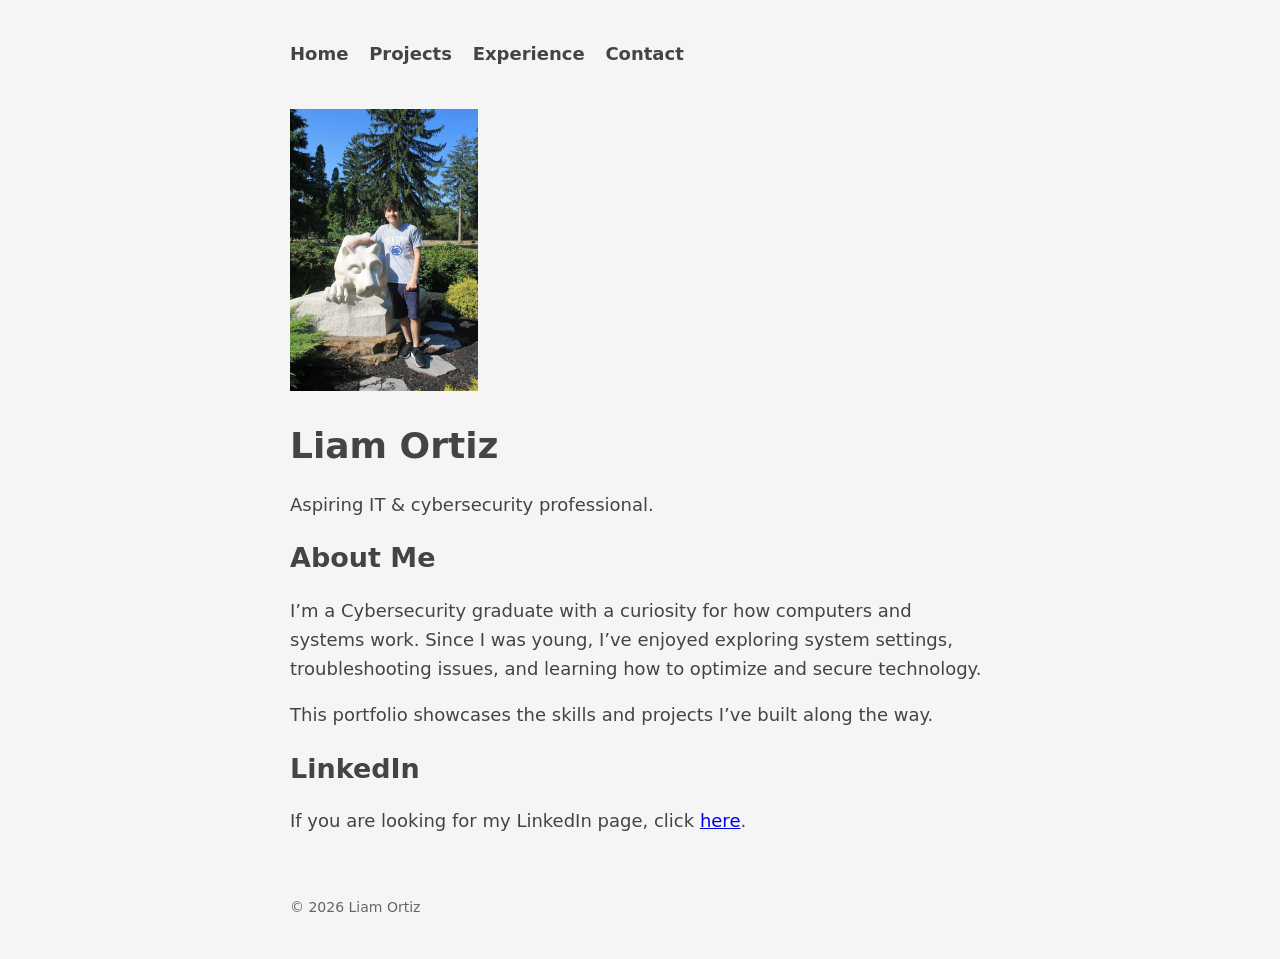
<file: index.html>
<!DOCTYPE html>
<html lang="en">
<head>
  <meta charset="utf-8">
  <meta name="viewport" content="width=device-width, initial-scale=1">
  <title>Liam Ortiz</title>
  <link rel="icon" href="images/favicon.svg" type="image/svg+xml">
  <link rel="stylesheet" href="css/style.css">
</head>
<body>

<nav aria-label="Main navigation">
  <a href="index.html">Home</a>
  <a href="projects.html">Projects</a>
  <a href="experience.html">Experience</a>
  <a href="contact.html">Contact</a>
</nav>

<img src="images/liam-infront-of-lion.webp" alt="An image of Liam Ortiz in front of the Penn State lion" width="188" height="282">

<header>
  <h1>Liam Ortiz</h1>
  <aside>Aspiring IT & cybersecurity professional.</aside>
</header>

<h2>About Me</h2>
<p>I’m a Cybersecurity graduate with a curiosity for how computers and systems work. Since I was young, I’ve enjoyed exploring system settings, troubleshooting issues, and learning how to optimize and secure technology.</p>

<p>This portfolio showcases the skills and projects I’ve built along the way.</p>

<h2>LinkedIn</h2>

<p>If you are looking for my LinkedIn page, click <a href="https://www.linkedin.com/in/liam-o-8a763b221">here</a>.</p>

<footer>
  © 2026 Liam Ortiz
</footer>

</body>
</html>
</file>
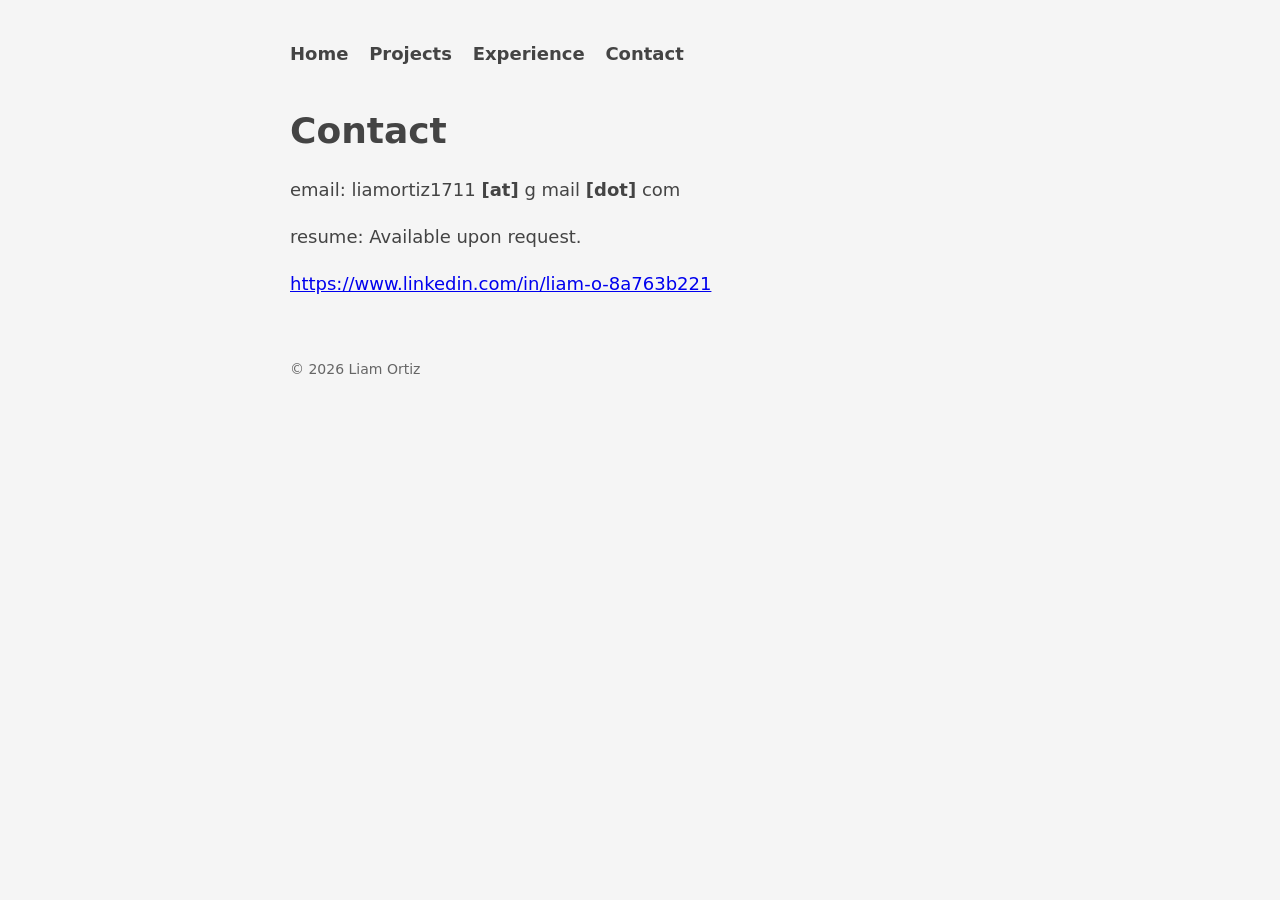
<file: contact.html>
<!DOCTYPE html>
<html lang="en">
<head>
  <meta charset="utf-8">
  <meta name="viewport" content="width=device-width, initial-scale=1">
  <title>Contact - Liam Ortiz</title>
  <link rel="icon" href="images/favicon.svg" type="image/svg+xml">
  <link rel="stylesheet" href="css/style.css">
</head>
<body>

<nav aria-label="Main navigation">
  <a href="index.html">Home</a>
  <a href="projects.html">Projects</a>
  <a href="experience.html">Experience</a>
  <a href="contact.html">Contact</a>
</nav>

<h1>Contact</h1>

<p>
email: liamortiz1711 <strong>[at]</strong> g mail <strong>[dot]</strong> com
</p>
  
<p>
resume: Available upon request.
</p>

<p>
  <a href="https://www.linkedin.com/in/liam-o-8a763b221" target="_blank" rel="noopener noreferrer">
    https://www.linkedin.com/in/liam-o-8a763b221
  </a>
</p>

<footer>
  © 2026 Liam Ortiz
</footer>

</body>
</html>
</file>
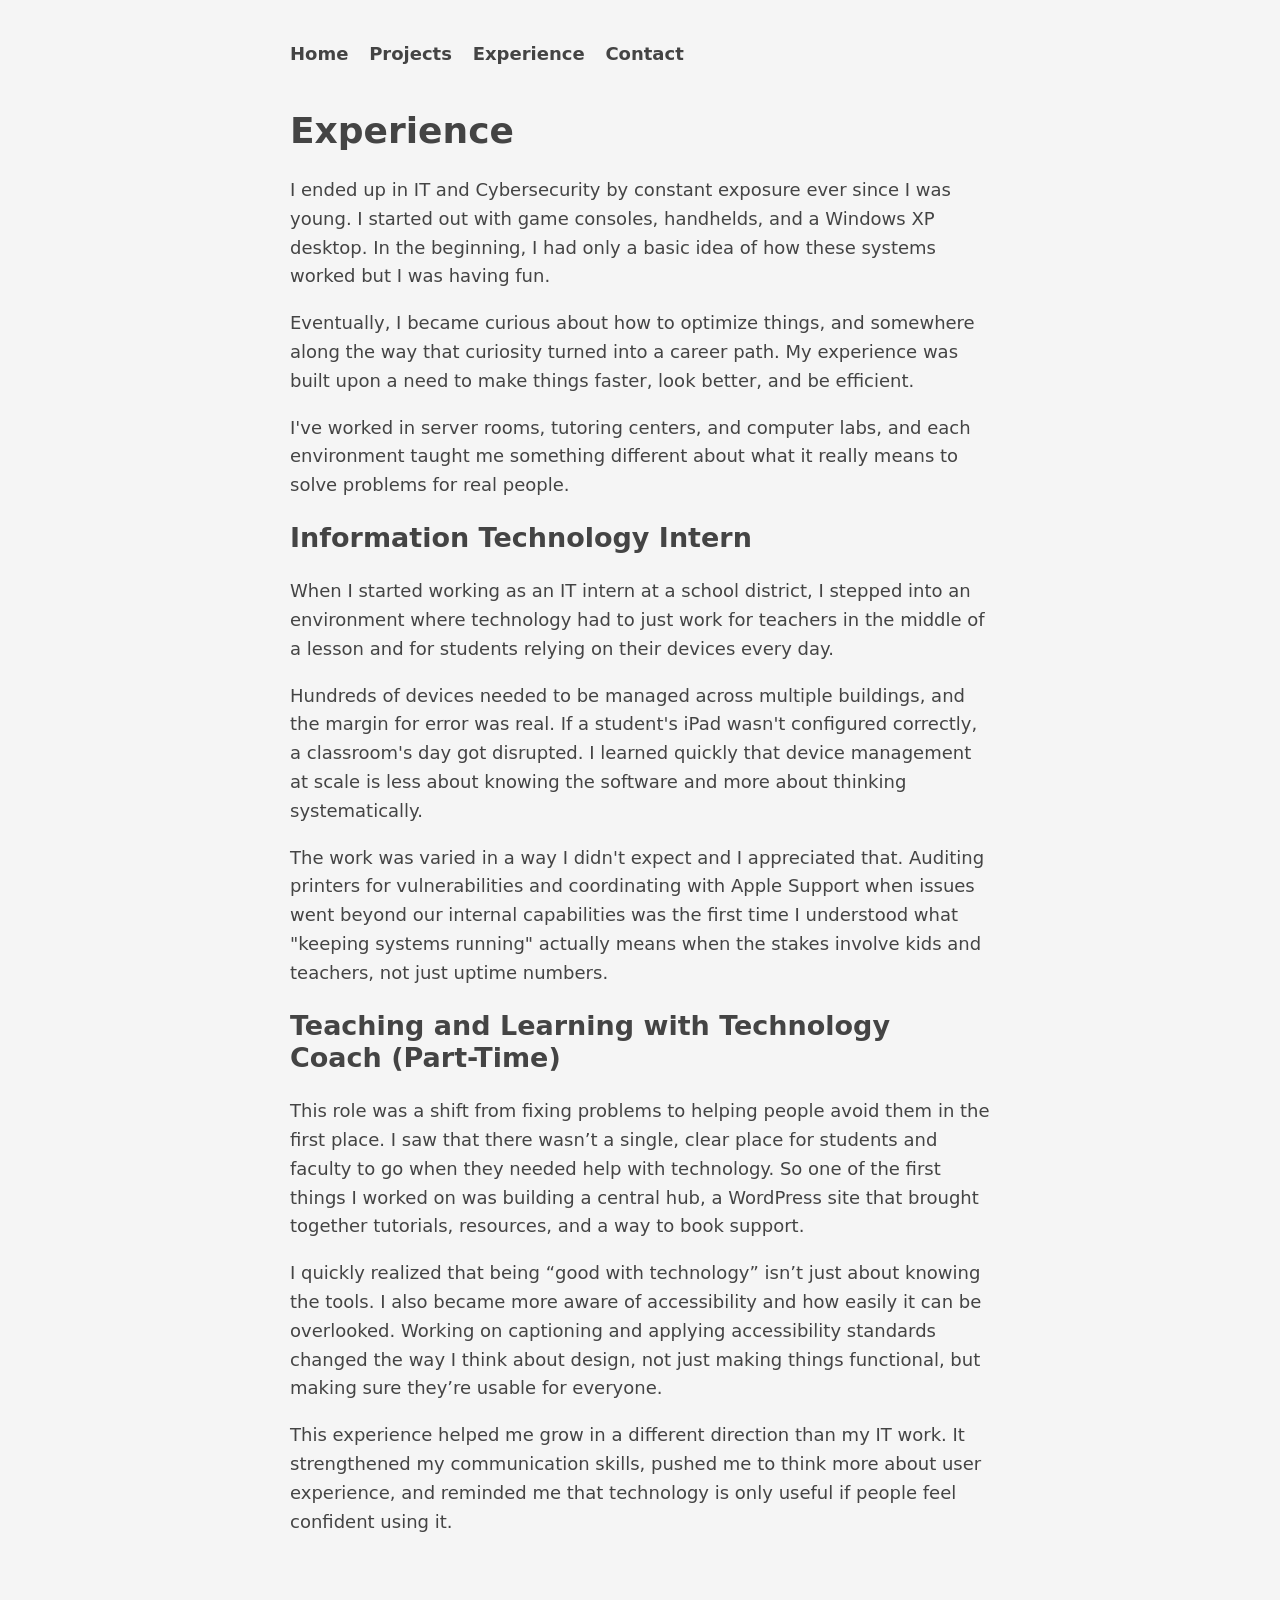
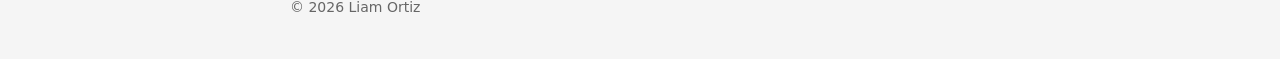
<file: experience.html>
<!DOCTYPE html>
<html lang="en">
<head>
  <meta charset="utf-8">
  <meta name="viewport" content="width=device-width, initial-scale=1">
  <title>Experience – Liam Ortiz</title>
  <link rel="icon" href="images/favicon.svg" type="image/svg+xml">
  <link rel="stylesheet" href="css/style.css">
</head>
<body>

<nav aria-label="Main navigation">
  <a href="index.html">Home</a>
  <a href="projects.html">Projects</a>
  <a href="experience.html">Experience</a>
  <a href="contact.html">Contact</a>
</nav>

<h1>Experience</h1>
<p>
I ended up in IT and Cybersecurity by constant exposure ever since I was young. I started out with game consoles, handhelds, and a Windows XP desktop. In the beginning, I had only a basic idea of how these systems worked but I was having fun.
</p>
<p>
Eventually, I became curious about how to optimize things, and somewhere along the way that curiosity turned into a career path. My experience was built upon a need to make things faster, look better, and be efficient.
</p>
<p>
I've worked in server rooms, tutoring centers, and computer labs, and each environment taught me something different about what it really means to solve problems for real people.
</p>

<h2>Information Technology Intern</h2>
<p>
When I started working as an IT intern at a school district, I stepped into an environment where technology had to just work for teachers in the middle of a lesson and for students relying on their devices every day. 
</p>
<p>
Hundreds of devices needed to be managed across multiple buildings, and the margin for error was real. If a student's iPad wasn't configured correctly, a classroom's day got disrupted. I learned quickly that device management at scale is less about knowing the software and more about thinking systematically.
</p>
<p>
The work was varied in a way I didn't expect and I appreciated that. Auditing printers for vulnerabilities and coordinating with Apple Support when issues went beyond our internal capabilities was the first time I understood what "keeping systems running" actually means when the stakes involve kids and teachers, not just uptime numbers.
</p>

<h2>Teaching and Learning with Technology Coach (Part-Time)</h2>
<p>
This role was a shift from fixing problems to helping people avoid them in the first place. I saw that there wasn’t a single, clear place for students and faculty to go when they needed help with technology. So one of the first things I worked on was building a central hub, a WordPress site that brought together tutorials, resources, and a way to book support.
</p>
<p>
I quickly realized that being “good with technology” isn’t just about knowing the tools. I also became more aware of accessibility and how easily it can be overlooked. Working on captioning and applying accessibility standards changed the way I think about design, not just making things functional, but making sure they’re usable for everyone.
</p>
<p>
This experience helped me grow in a different direction than my IT work. It strengthened my communication skills, pushed me to think more about user experience, and reminded me that technology is only useful if people feel confident using it.
</p>

<footer>
  © 2026 Liam Ortiz
</footer>

</body>
</html>
</file>
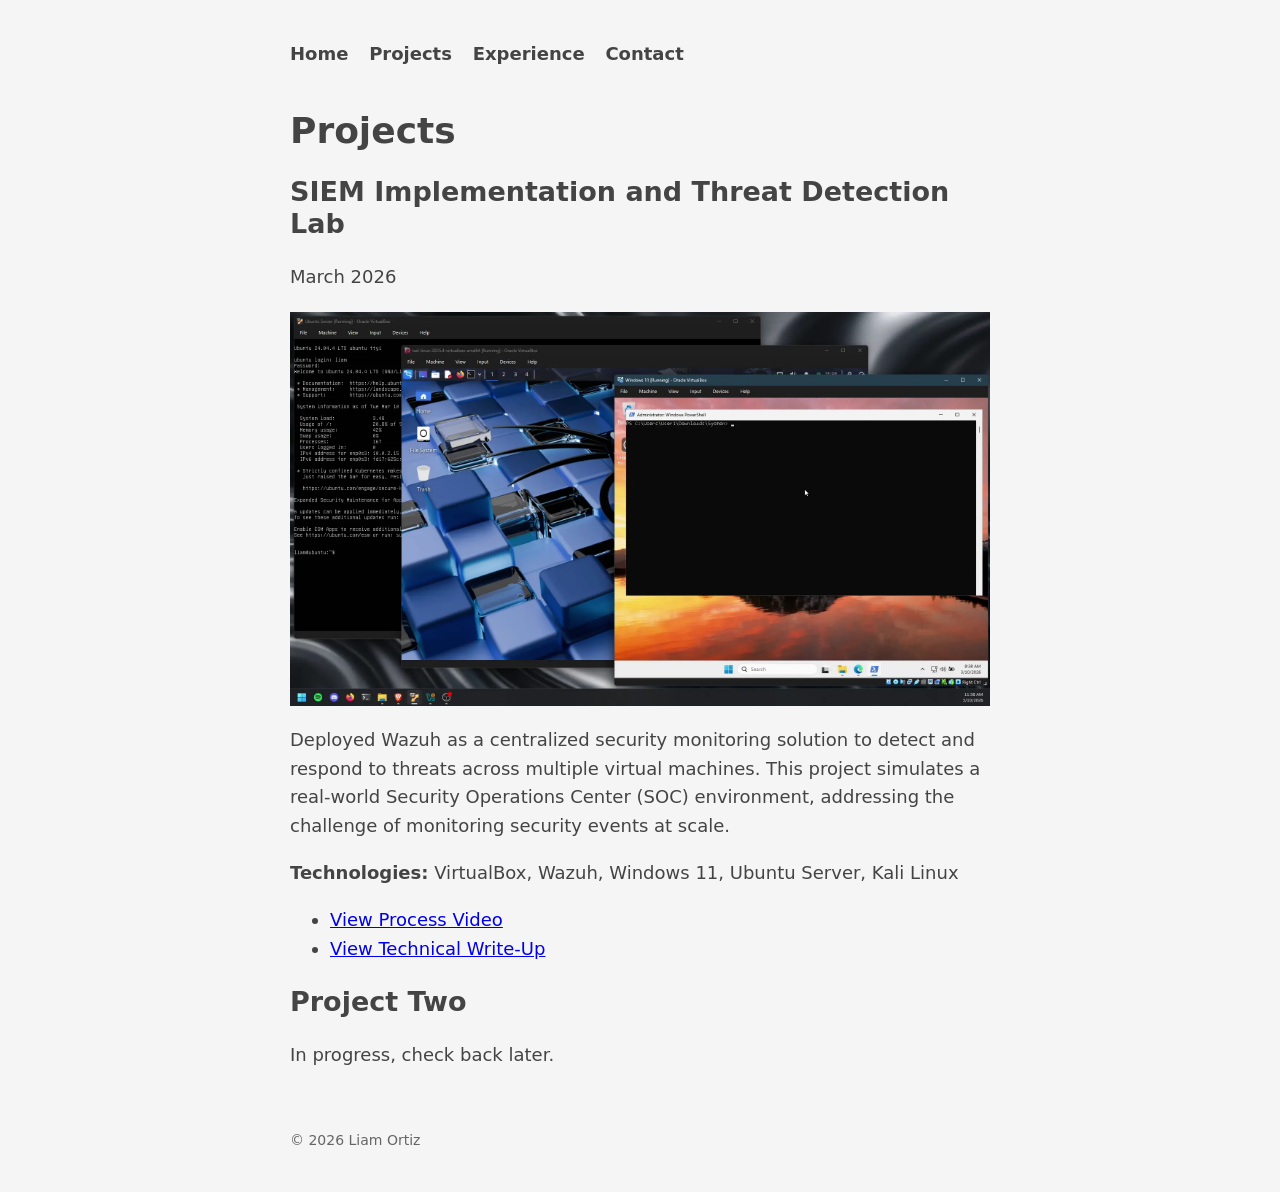
<file: projects.html>
<!DOCTYPE html>
<html lang="en">
<head>
  <meta charset="utf-8">
  <meta name="viewport" content="width=device-width, initial-scale=1">
  <title>Projects – Liam Ortiz</title>
  <link rel="icon" href="images/favicon.svg" type="image/svg+xml">
  <link rel="stylesheet" href="css/style.css">
</head>
<body>

<nav aria-label="Main navigation">
  <a href="index.html">Home</a>
  <a href="projects.html">Projects</a>
  <a href="experience.html">Experience</a>
  <a href="contact.html">Contact</a>
</nav>

<main>
  <h1>Projects</h1>
  
  <article>
  <h2>SIEM Implementation and Threat Detection Lab</h2>
  <p>March 2026</p>
  <a href="projects/project-1/project-1.html">
  <img src="projects/project-1/images/siem-project-image.webp" alt="An image of the Virtual Machines running" class="special-image">
  </a>
  <p>Deployed Wazuh as a centralized security monitoring solution to detect and respond to threats across multiple virtual machines. This project simulates a real-world Security Operations Center (SOC) environment, addressing the challenge of monitoring security events at scale.</p>
  <p><strong>Technologies:</strong> VirtualBox, Wazuh, Windows 11, Ubuntu Server, Kali Linux</p>
  <ul>
    <li>
    <a href="#">View Process Video</a>
    </li>
    <li>
    <a href="projects/project-1/project-1.html">View Technical Write-Up</a>
    </li>
  </ul>
  </article>
  
<h2>Project Two</h2>
<p>In progress, check back later.</p>
</main>

<footer>
  © 2026 Liam Ortiz
</footer>

</body>
</html>
</file>
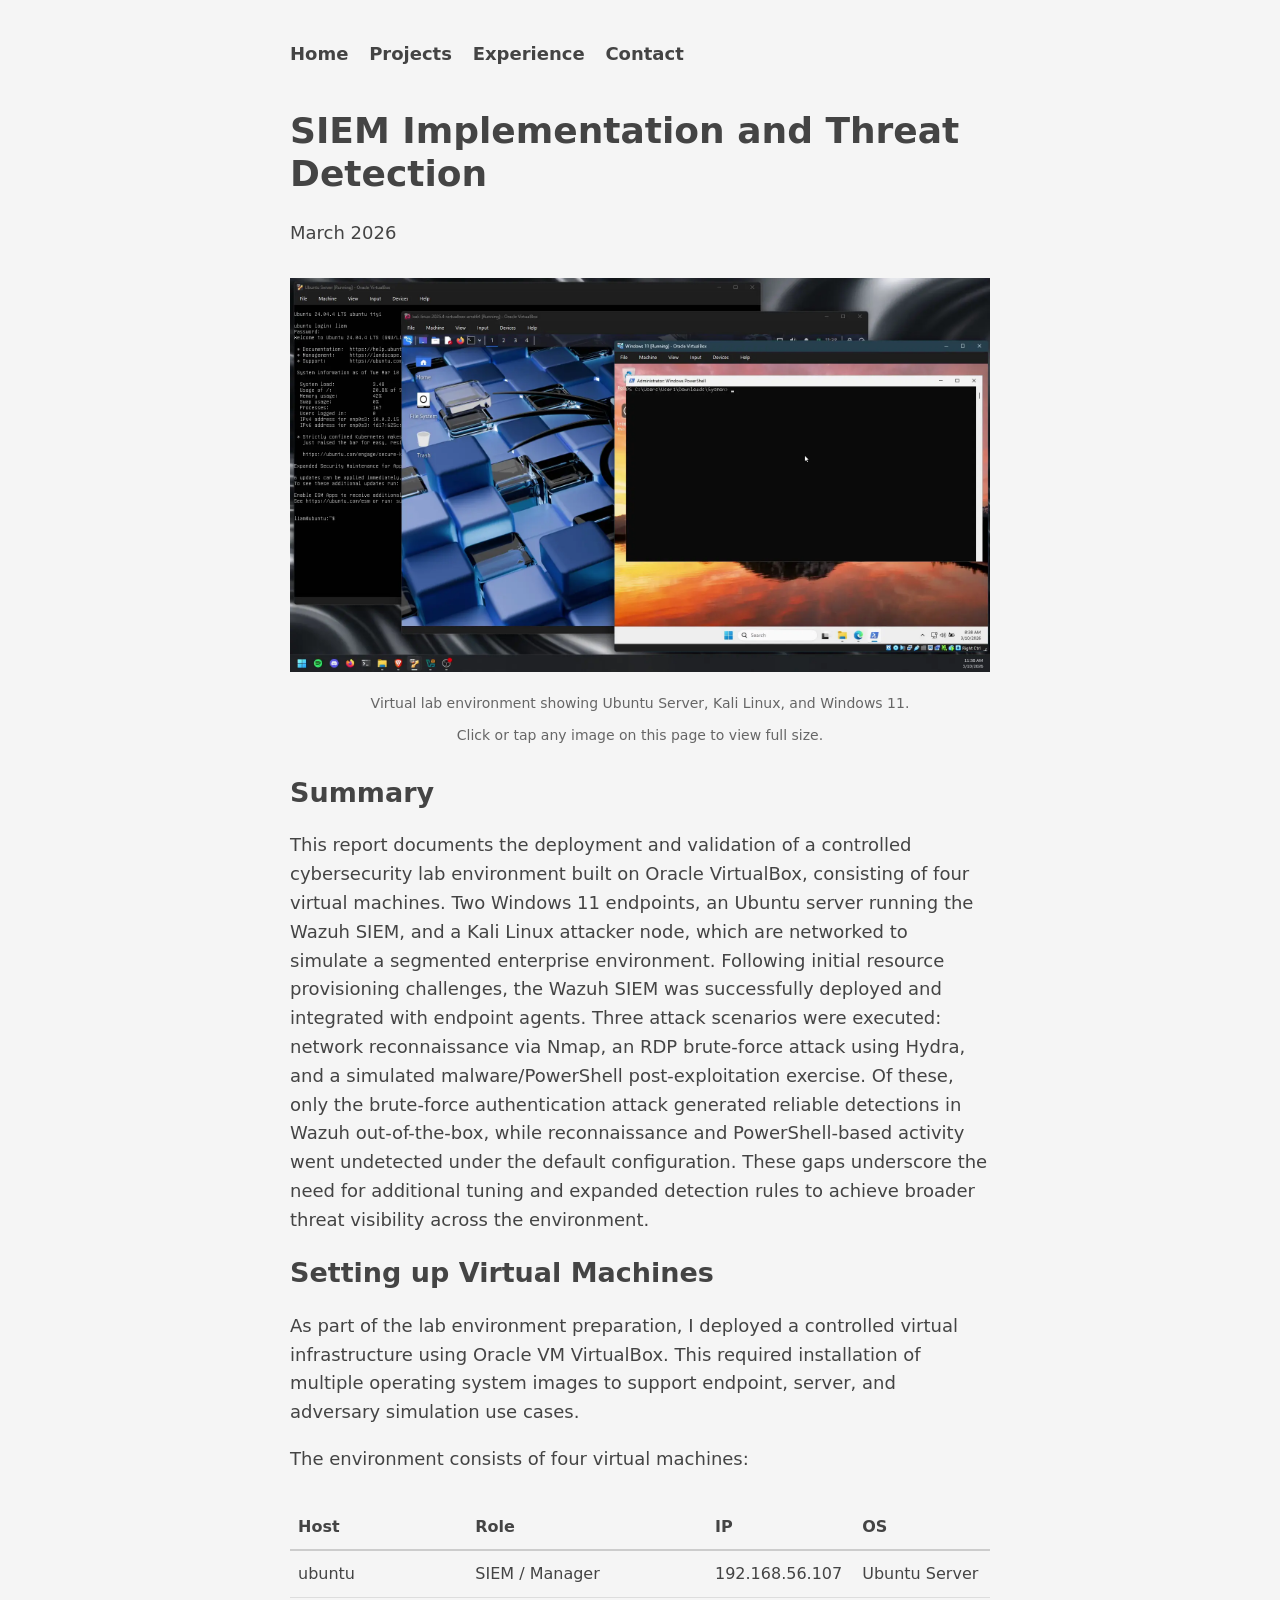
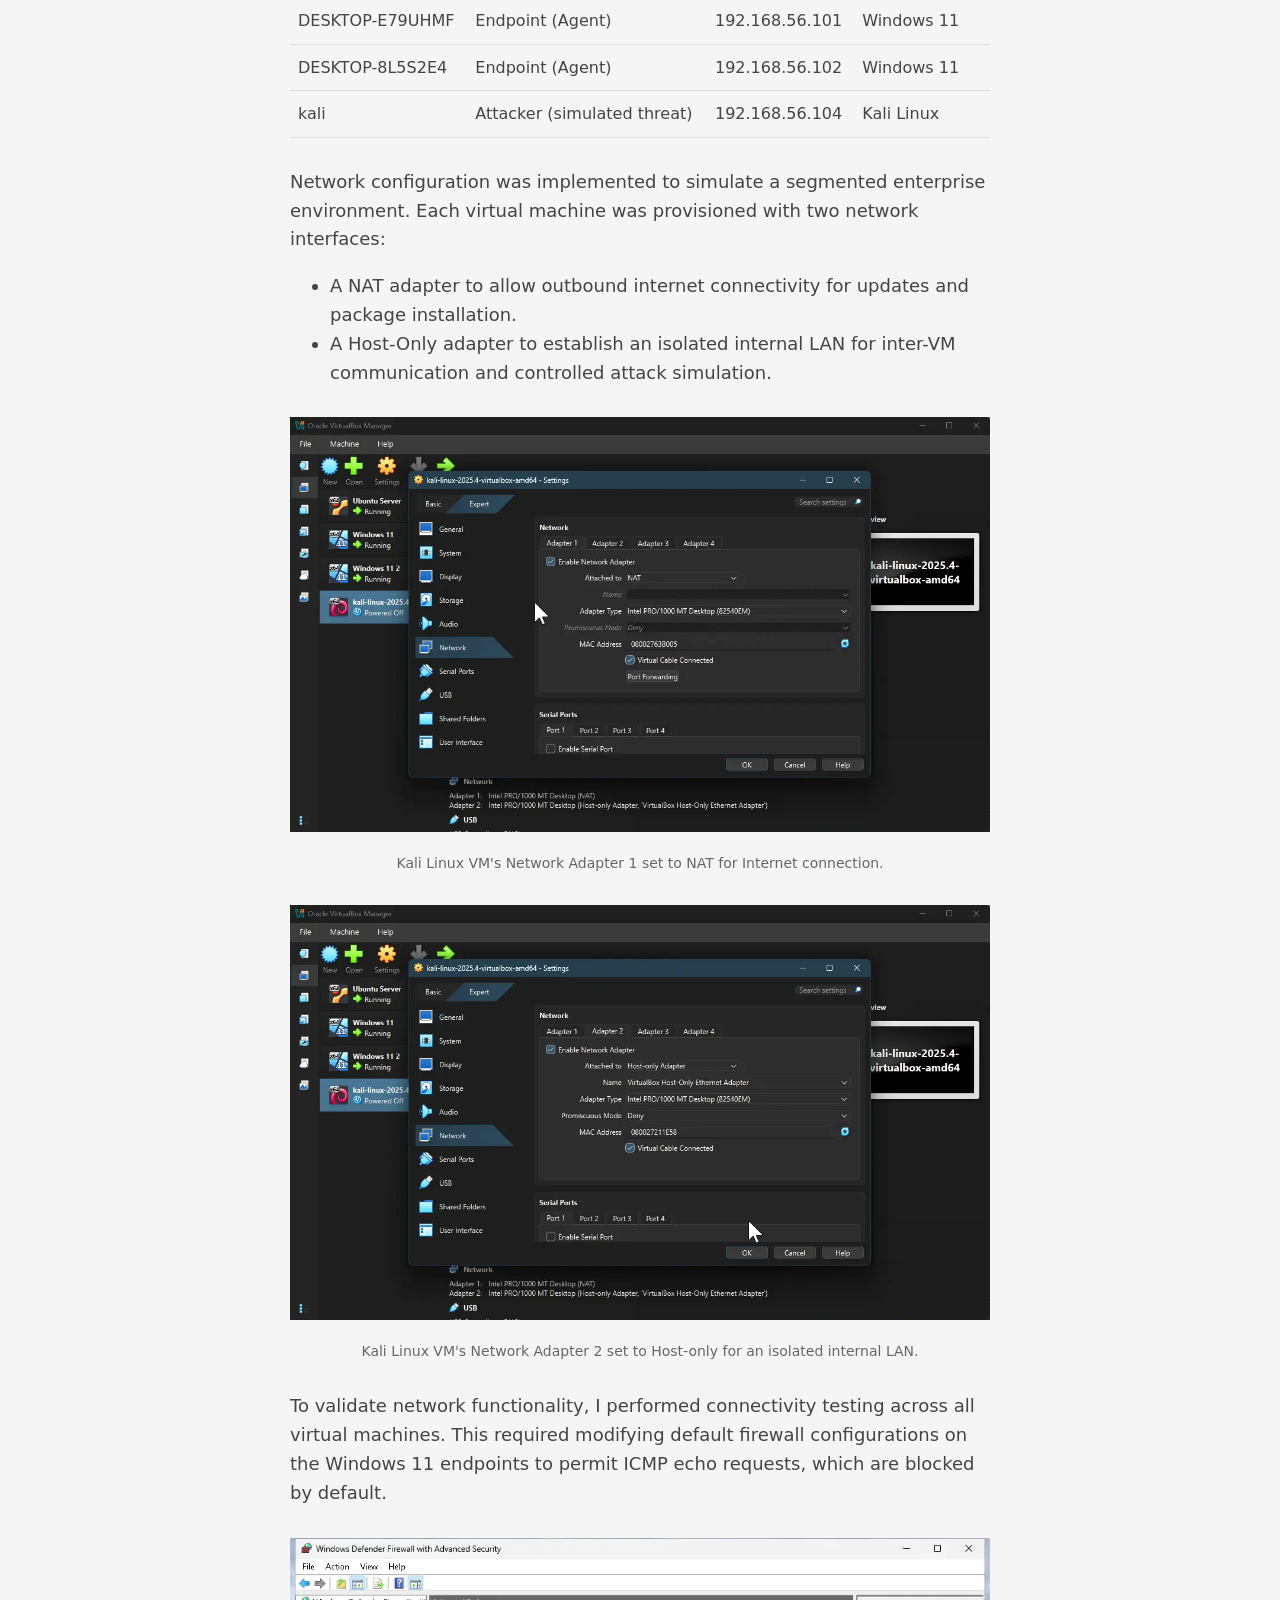
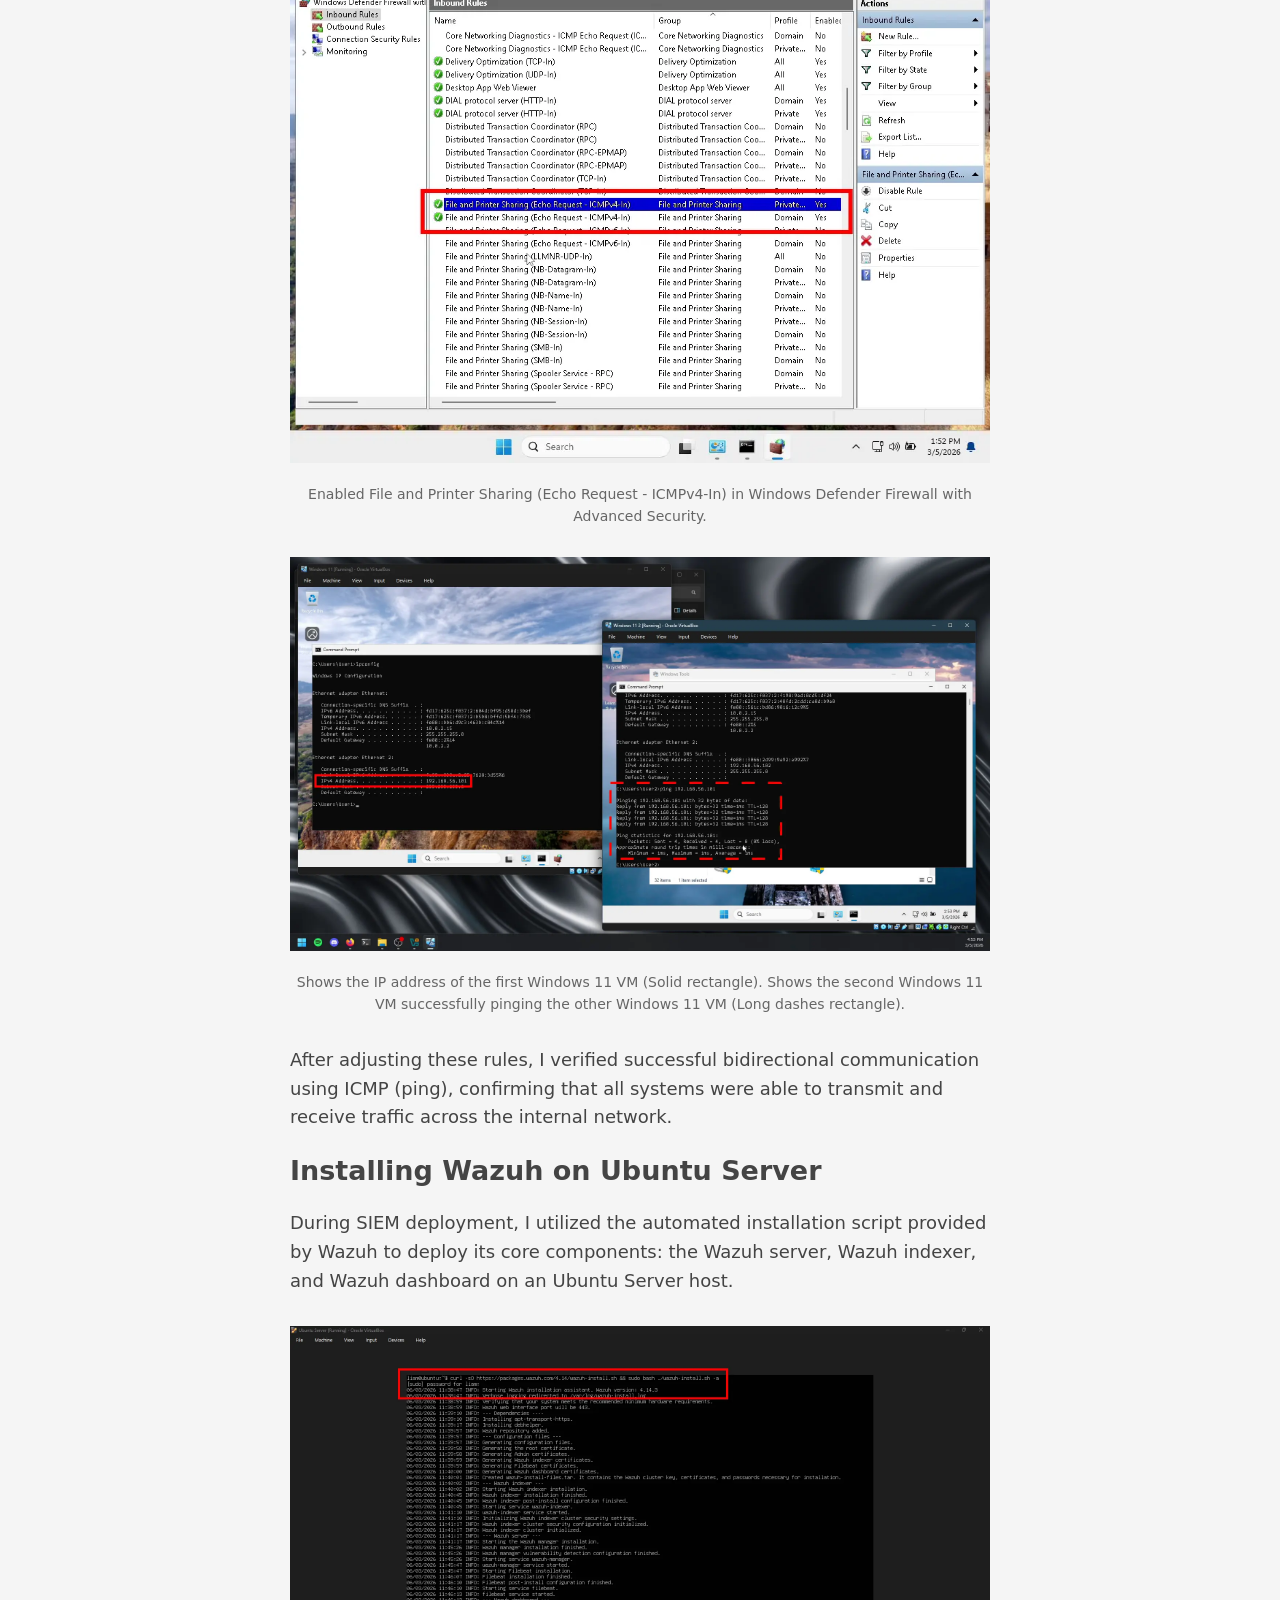
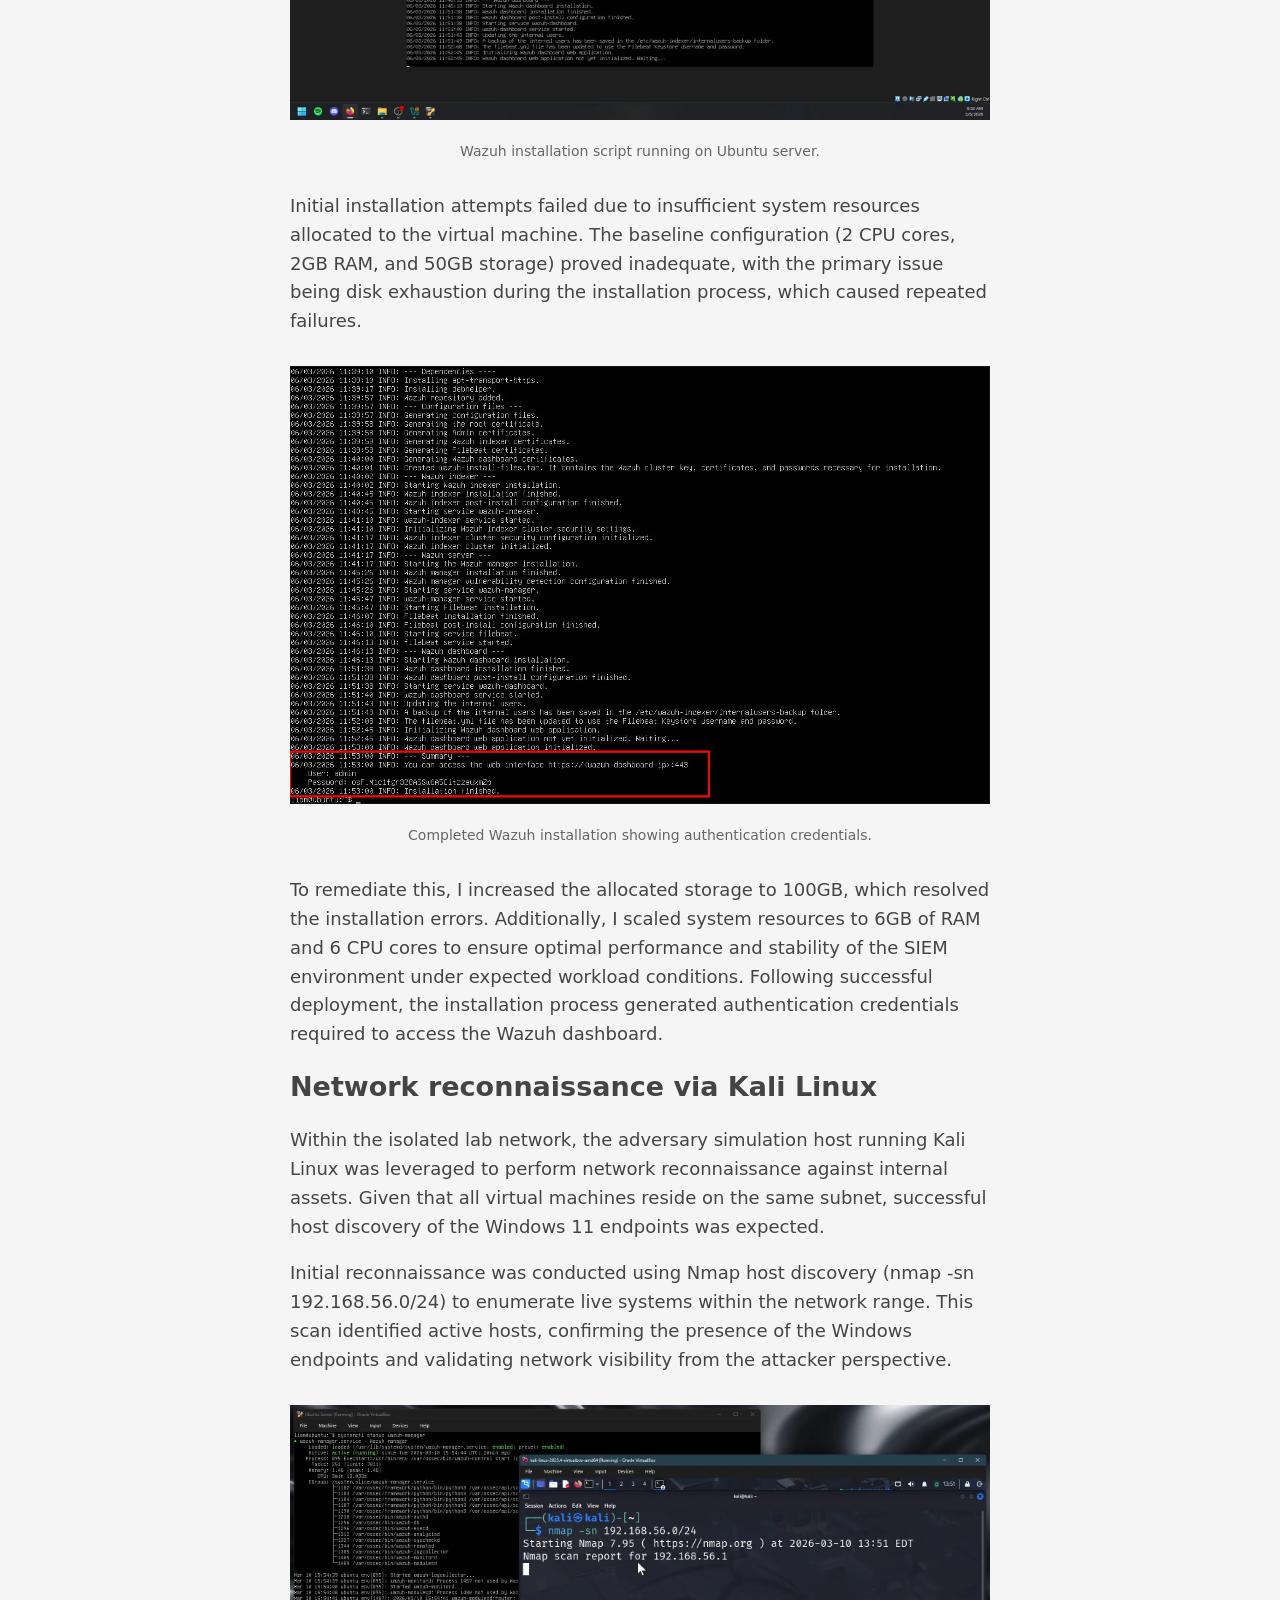
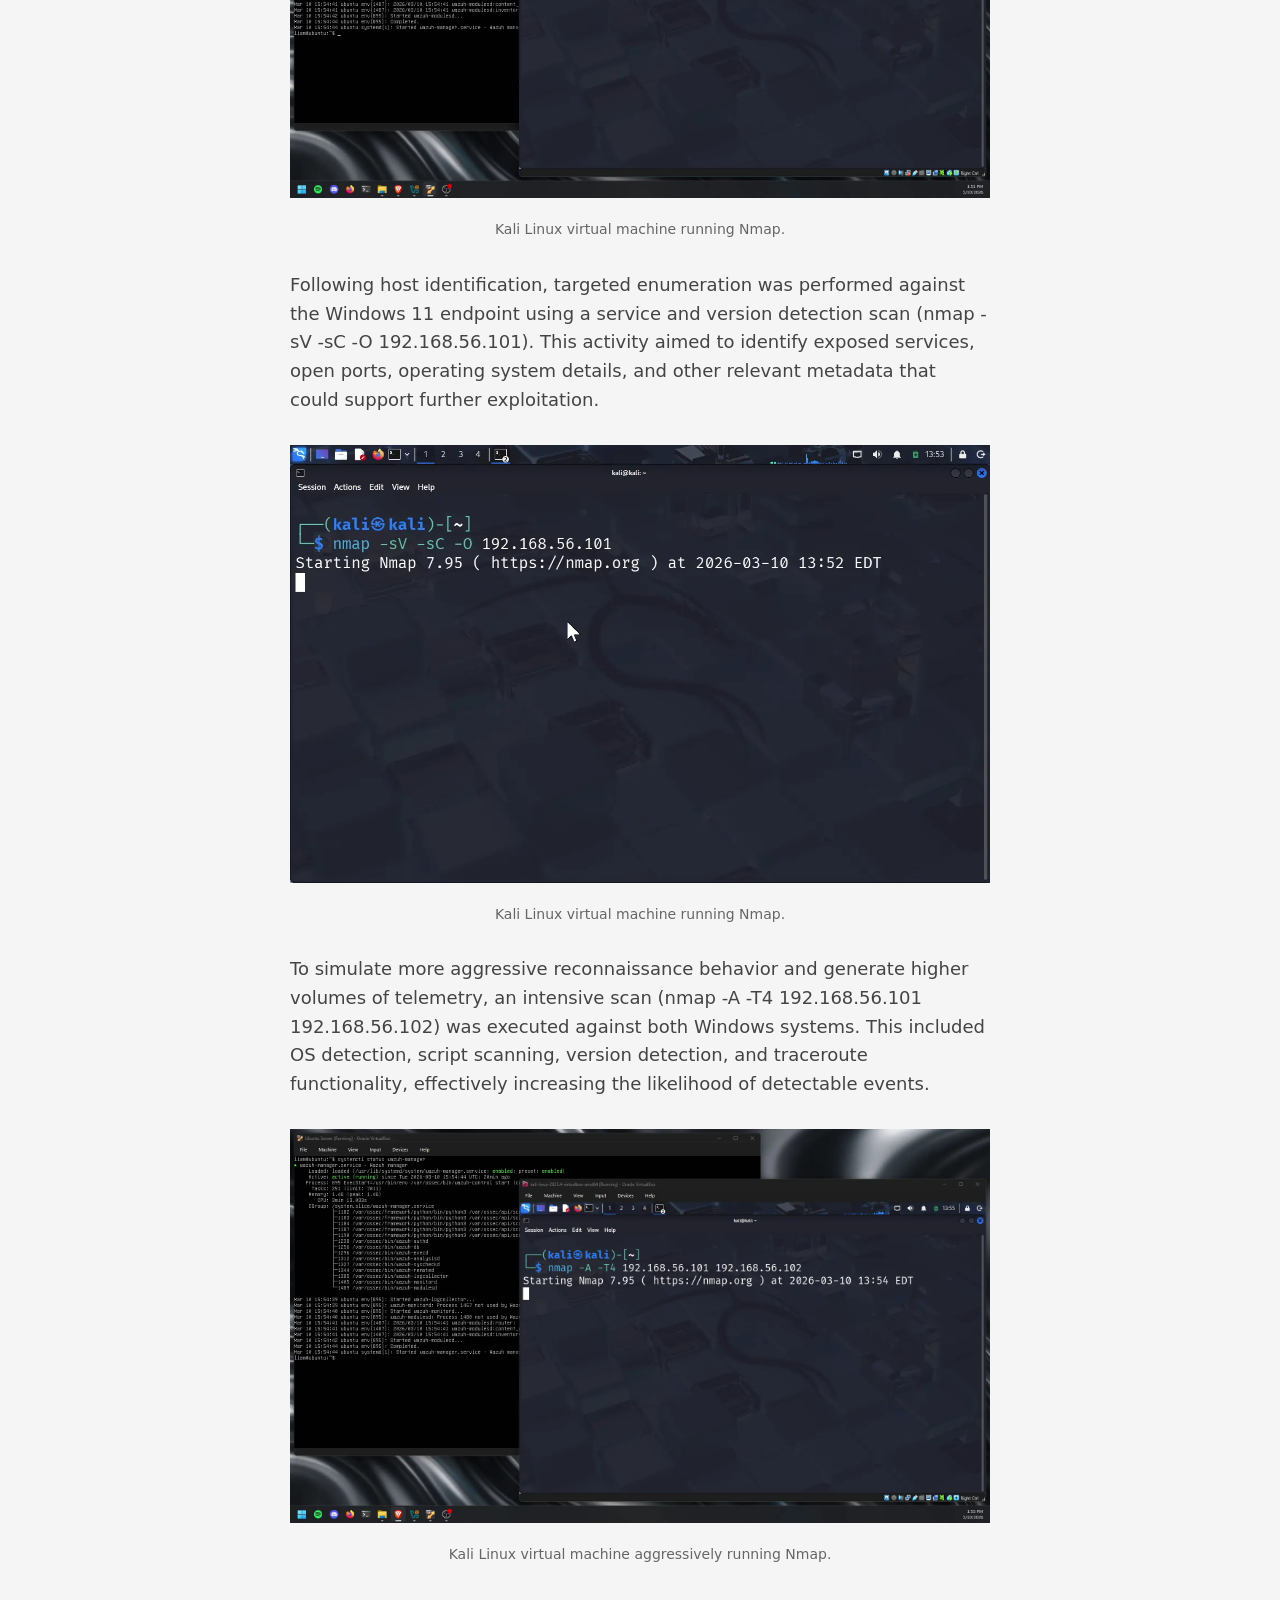
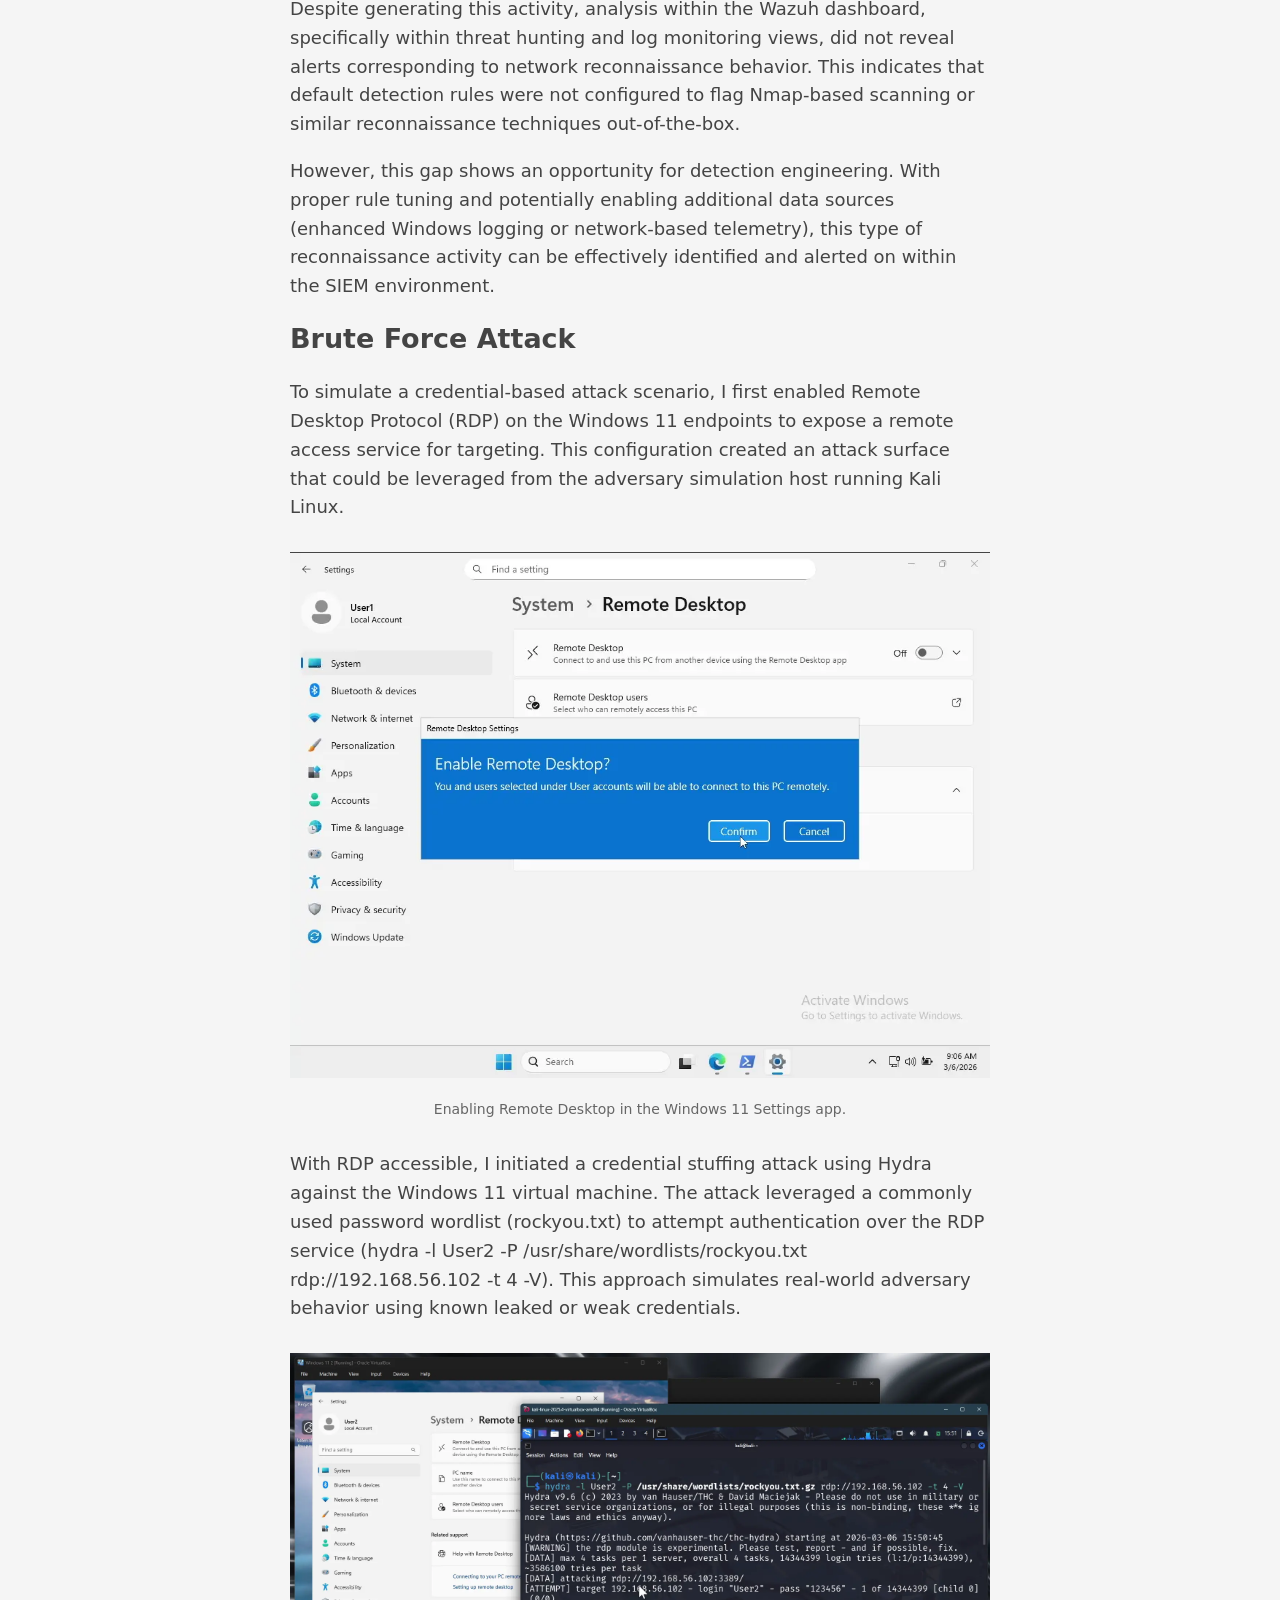
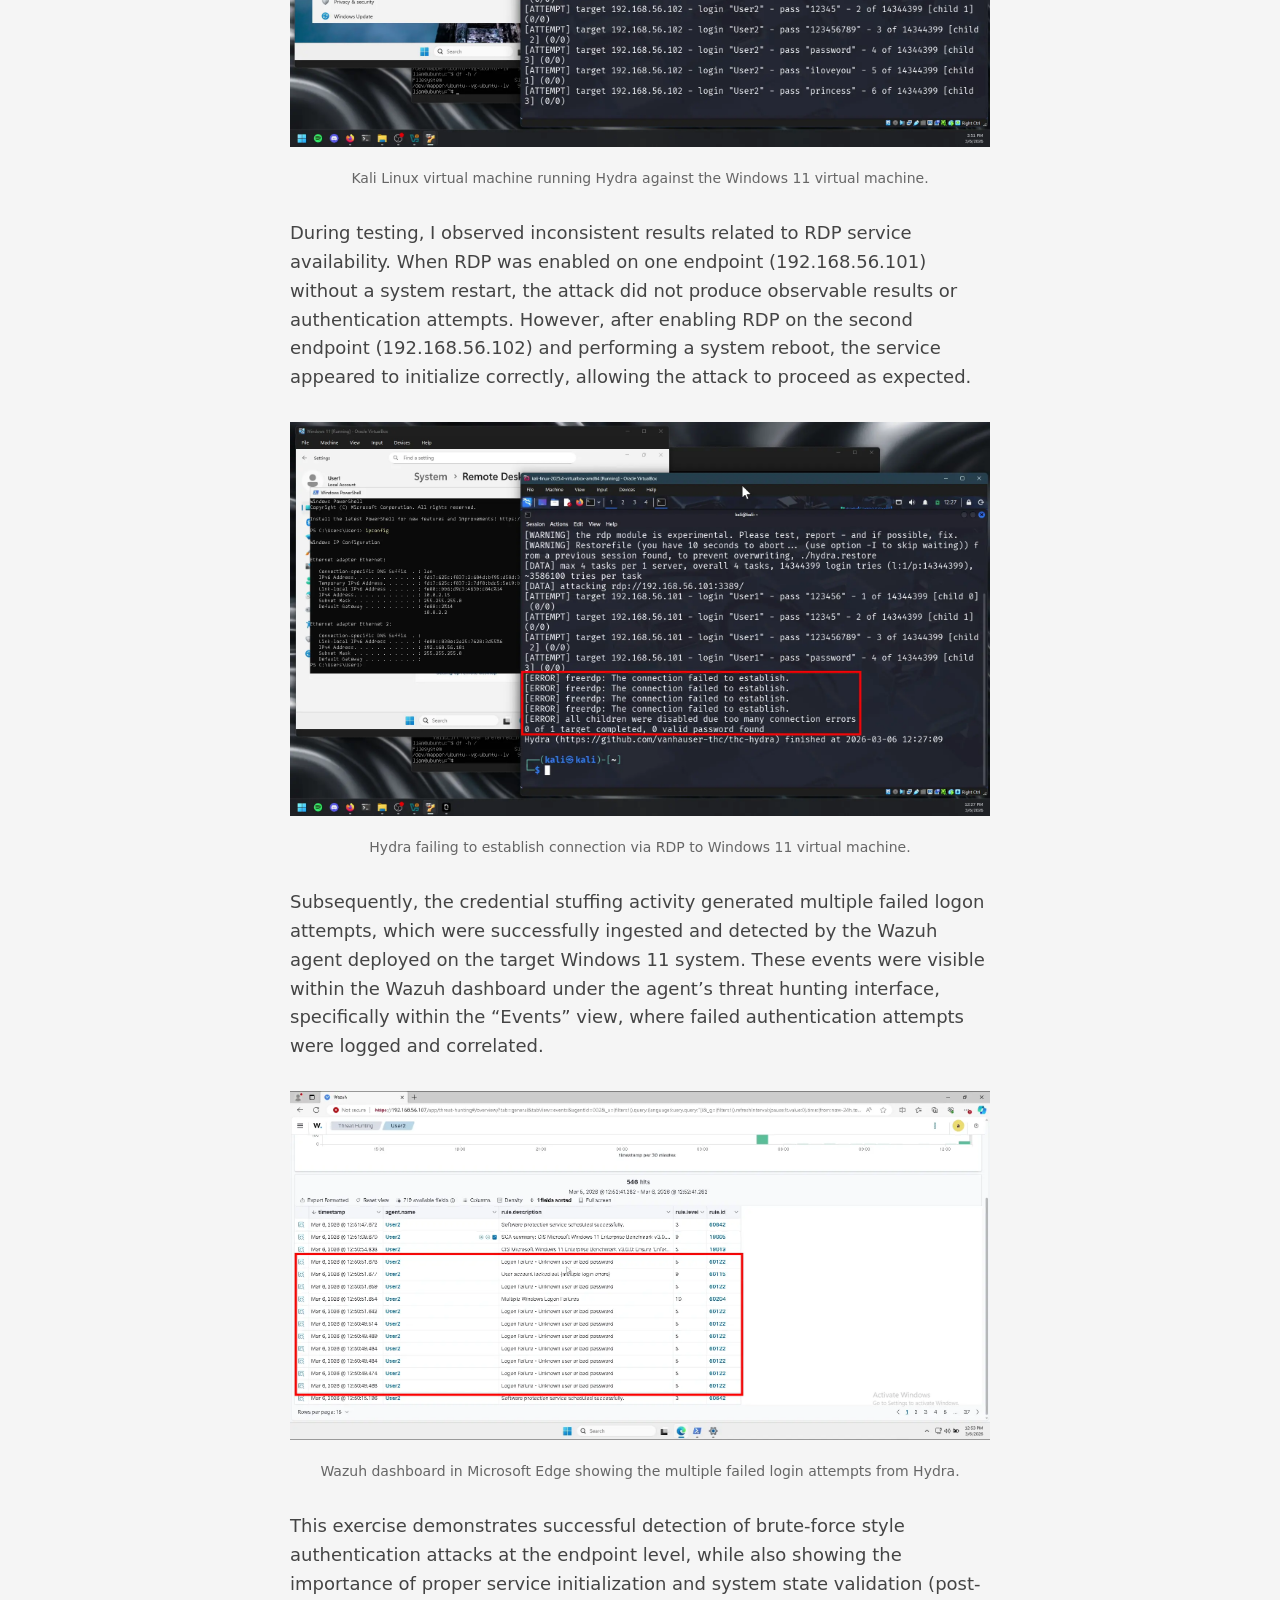
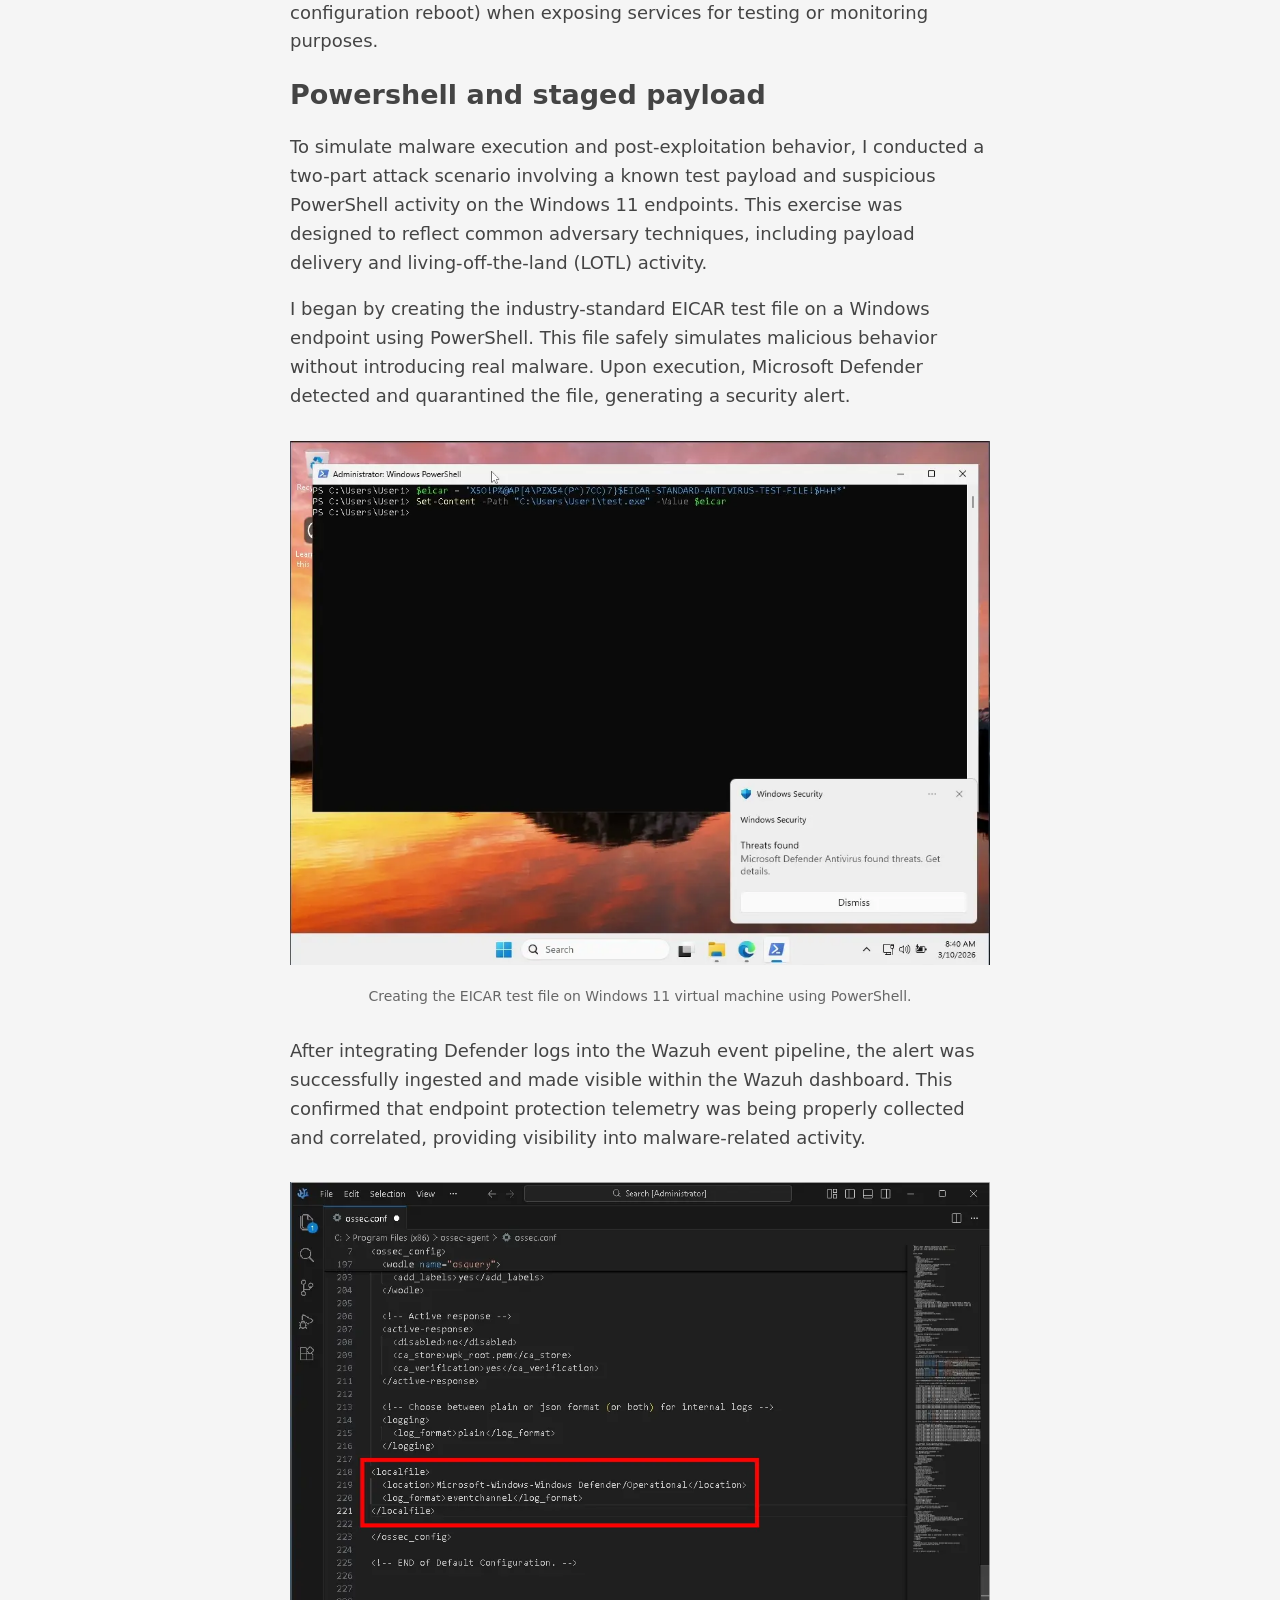
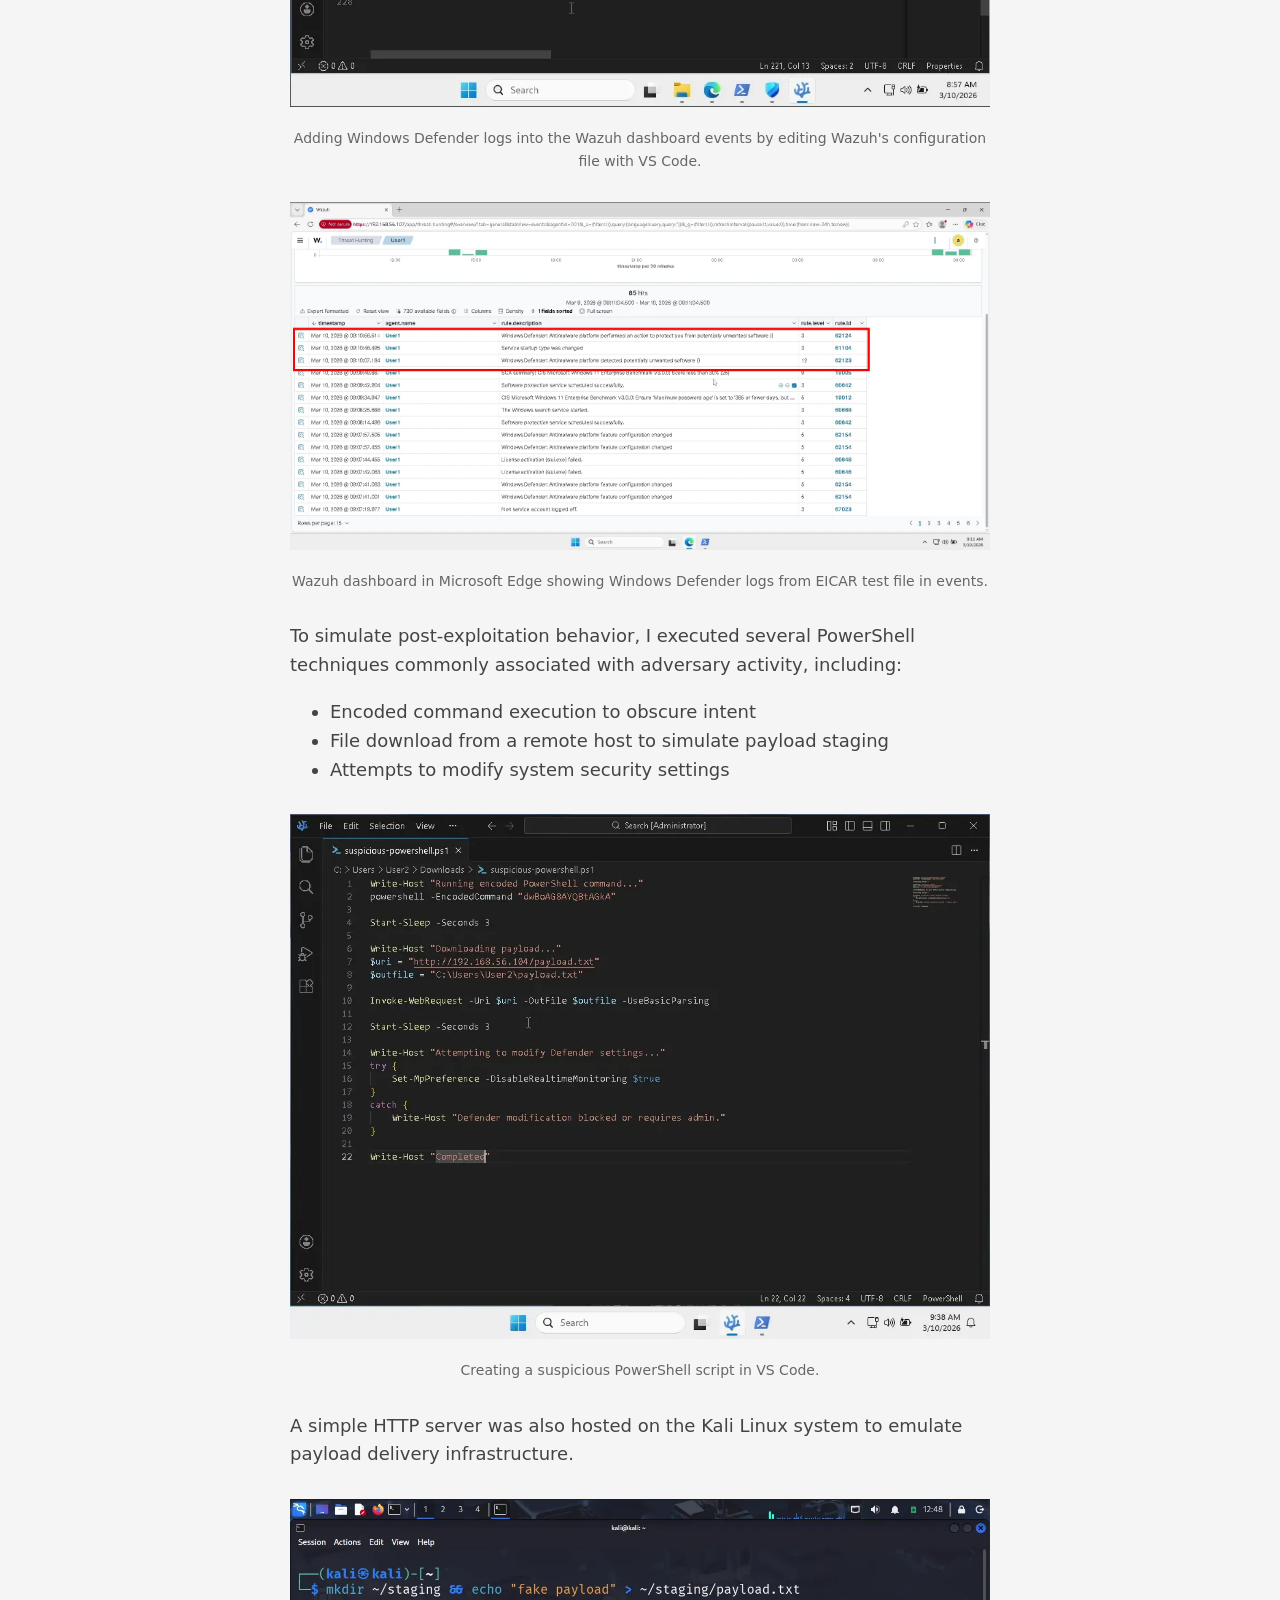
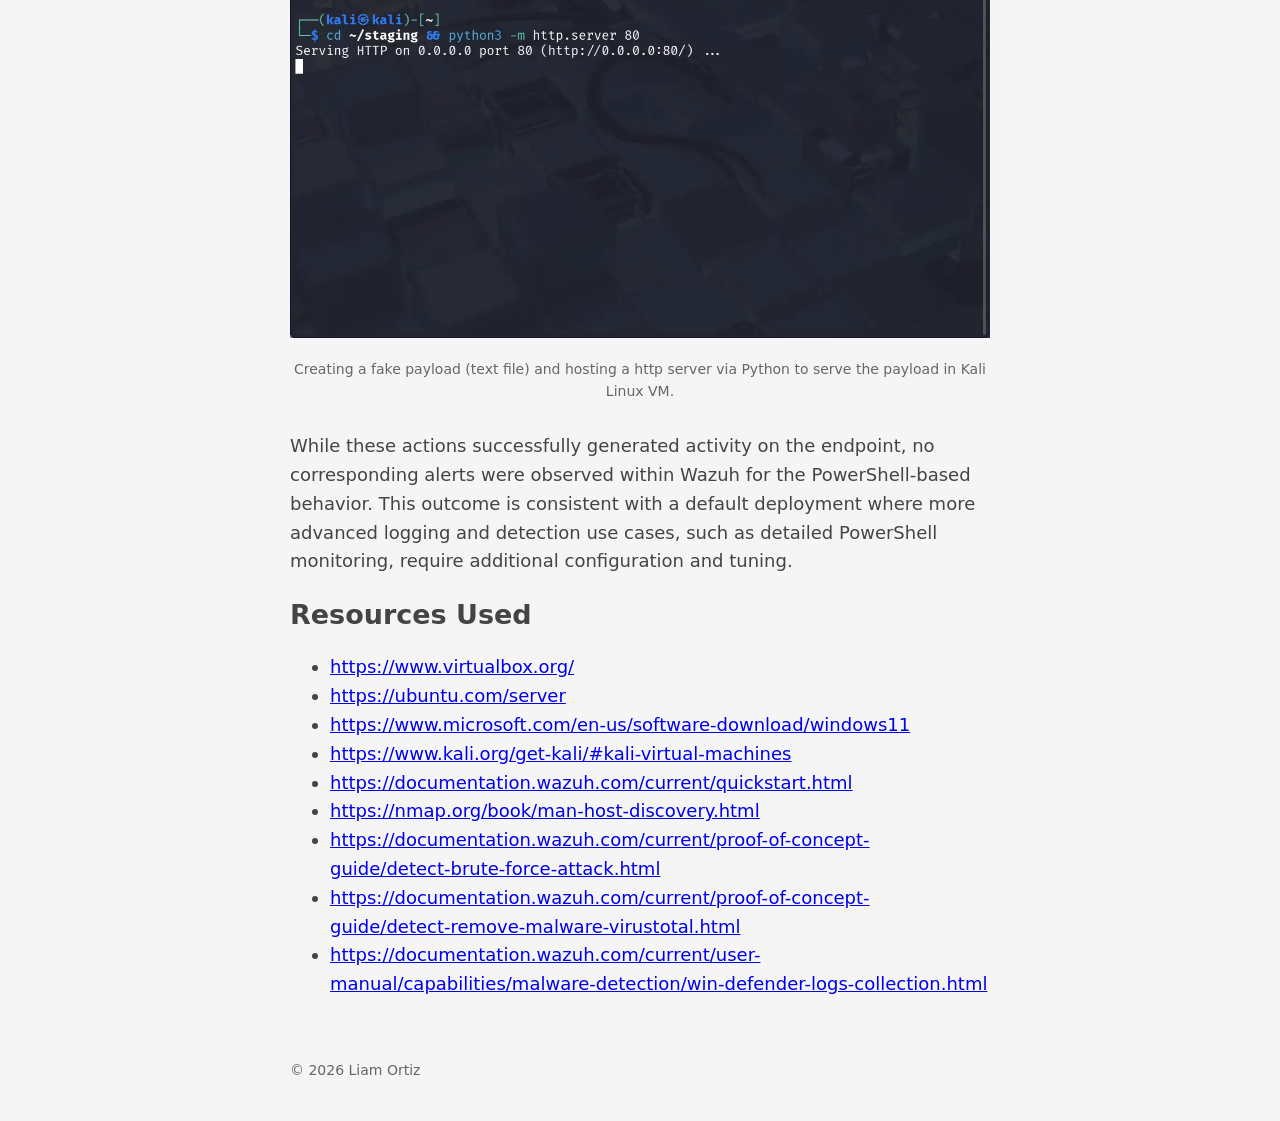
<file: projects/project-1/project-1.html>
<!DOCTYPE html>
<html lang="en">
<head>
  <meta charset="utf-8">
  <meta name="viewport" content="width=device-width, initial-scale=1">
  <title>SIEM Implementation and Threat Detection – Liam Ortiz</title>
  <link rel="icon" href="../../images/favicon.svg" type="image/svg+xml">
  <link rel="stylesheet" href="../../css/style.css">
</head>
<body>

<nav aria-label="Main navigation">
  <a href="../../index.html">Home</a>
  <a href="../../projects.html">Projects</a>
  <a href="../../experience.html">Experience</a>
  <a href="../../contact.html">Contact</a>
</nav>

<main>
  <h1>SIEM Implementation and Threat Detection</h1>
  <p>March 2026</p>
  
  <figure>
  <a href="../project-1/images/siem-project-image.webp" target="_blank">
  <img src="../project-1/images/siem-project-image.webp" alt="An image of the Virtual Machines running" class="special-image">
  </a>
  <figcaption>Virtual lab environment showing Ubuntu Server, Kali Linux, and Windows 11.</figcaption>
  <figcaption>Click or tap any image on this page to view full size.</figcaption>
  </figure>
  
  <h2>Summary</h2>
  <p>This report documents the deployment and validation of a controlled cybersecurity lab environment built on Oracle VirtualBox, consisting of four virtual machines. Two Windows 11 endpoints, an Ubuntu server running the Wazuh SIEM, and a Kali Linux attacker node, which are networked to simulate a segmented enterprise environment. Following initial resource provisioning challenges, the Wazuh SIEM was successfully deployed and integrated with endpoint agents. Three attack scenarios were executed: network reconnaissance via Nmap, an RDP brute-force attack using Hydra, and a simulated malware/PowerShell post-exploitation exercise. Of these, only the brute-force authentication attack generated reliable detections in Wazuh out-of-the-box, while reconnaissance and PowerShell-based activity went undetected under the default configuration. These gaps underscore the need for additional tuning and expanded detection rules to achieve broader threat visibility across the environment.</p>
  
  <h2>Setting up Virtual Machines</h2>
  <p>As part of the lab environment preparation, I deployed a controlled virtual infrastructure using Oracle VM VirtualBox. This required installation of multiple operating system images to support endpoint, server, and adversary simulation use cases.</p>
  <p>The environment consists of four virtual machines:</p>
  <table class="simple-table">
  <thead>
    <tr>
      <th>Host</th>
      <th>Role</th>
      <th>IP</th>
      <th>OS</th>
    </tr>
  </thead>
  <tbody>
    <tr>
      <td>ubuntu</td>
      <td>SIEM / Manager</td>
      <td>192.168.56.107</td>
      <td>Ubuntu Server</td>
    </tr>
    <tr>
      <td>DESKTOP-E79UHMF</td>
      <td>Endpoint (Agent)</td>
      <td>192.168.56.101</td>
      <td>Windows 11</td>
    </tr>
    <tr>
      <td>DESKTOP-8L5S2E4</td>
      <td>Endpoint (Agent)</td>
      <td>192.168.56.102</td>
      <td>Windows 11</td>
    </tr>
    <tr>
      <td>kali</td>
      <td>Attacker (simulated threat)</td>
      <td>192.168.56.104</td>
      <td>Kali Linux</td>
    </tr>
  </tbody>
  </table>
  <p>Network configuration was implemented to simulate a segmented enterprise environment. Each virtual machine was provisioned with two network interfaces:</p>
  <ul>
    <li>A NAT adapter to allow outbound internet connectivity for updates and package installation.</li>
    <li>A Host-Only adapter to establish an isolated internal LAN for inter-VM communication and controlled attack simulation.</li>
  </ul>
  
  <figure>
  <a href="../project-1/images/network-adapter-1-of-kali-linux.webp" target="_blank">
  <img src="../project-1/images/network-adapter-1-of-kali-linux.webp" alt="An image of Kali Linux VM's Network Adapter" class="special-image">
  </a>
  <figcaption>Kali Linux VM's Network Adapter 1 set to NAT for Internet connection.</figcaption>
  </figure>
  
  <figure>
  <a href="../project-1/images/network-adapter-2-of-kali-linux.webp" target="_blank">
  <img src="../project-1/images/network-adapter-2-of-kali-linux.webp" alt="An image of Kali Linux VM's Network Adapter" class="special-image">
  </a>
  <figcaption>Kali Linux VM's Network Adapter 2 set to Host-only for an isolated internal LAN.</figcaption>
  </figure>
  
  <p>To validate network functionality, I performed connectivity testing across all virtual machines. This required modifying default firewall configurations on the Windows 11 endpoints to permit ICMP echo requests, which are blocked by default.</p>
  
  <figure>
  <a href="../project-1/images/windows-firewall-rules.webp" target="_blank">
  <img src="../project-1/images/windows-firewall-rules.webp" alt="An image of Windows 11 Firewall Rules" class="special-image">
  </a>
  <figcaption>Enabled File and Printer Sharing (Echo Request - ICMPv4-In) in Windows Defender Firewall with Advanced Security.</figcaption>
  </figure>
  
  <figure>
  <a href="../project-1/images/ping-command-windows-vms.webp" target="_blank">
  <img src="../project-1/images/ping-command-windows-vms.webp" alt="An image of Windows 11 virtual machine running ping command in command prompt" class="special-image">
  </a>
  <figcaption>Shows the IP address of the first Windows 11 VM (Solid rectangle). Shows the second Windows 11 VM successfully pinging the other Windows 11 VM (Long dashes rectangle).</figcaption>
  </figure>
  
  <p>After adjusting these rules, I verified successful bidirectional communication using ICMP (ping), confirming that all systems were able to transmit and receive traffic across the internal network.</p>
  
  <h2>Installing Wazuh on Ubuntu Server</h2>
  <p>During SIEM deployment, I utilized the automated installation script provided by Wazuh to deploy its core components: the Wazuh server, Wazuh indexer, and Wazuh dashboard on an Ubuntu Server host.</p>
  
  <figure>
  <a href="../project-1/images/wazuh-automated-installation-script.webp" target="_blank">
  <img src="../project-1/images/wazuh-automated-installation-script.webp" alt="An image of Wazuh installation script running on Ubuntu server" class="special-image">
  </a>
  <figcaption>Wazuh installation script running on Ubuntu server.</figcaption>
  </figure>
  
  <p>Initial installation attempts failed due to insufficient system resources allocated to the virtual machine. The baseline configuration (2 CPU cores, 2GB RAM, and 50GB storage) proved inadequate, with the primary issue being disk exhaustion during the installation process, which caused repeated failures.</p>
  
  <figure>
  <a href="../project-1/images/auth-credentials-for-wazuh-dashboard.webp" target="_blank">
  <img src="../project-1/images/auth-credentials-for-wazuh-dashboard.webp" alt="An image of Wazuh authentication credentials" class="special-image">
  </a>
  <figcaption>Completed Wazuh installation showing authentication credentials.</figcaption>
  </figure>
  
  <p>To remediate this, I increased the allocated storage to 100GB, which resolved the installation errors. Additionally, I scaled system resources to 6GB of RAM and 6 CPU cores to ensure optimal performance and stability of the SIEM environment under expected workload conditions. Following successful deployment, the installation process generated authentication credentials required to access the Wazuh dashboard.</p>
  
  <h2>Network reconnaissance via Kali Linux</h2>
  <p>Within the isolated lab network, the adversary simulation host running Kali Linux was leveraged to perform network reconnaissance against internal assets. Given that all virtual machines reside on the same subnet, successful host discovery of the Windows 11 endpoints was expected.</p>
  <p>Initial reconnaissance was conducted using Nmap host discovery (nmap -sn 192.168.56.0/24) to enumerate live systems within the network range. This scan identified active hosts, confirming the presence of the Windows endpoints and validating network visibility from the attacker perspective.</p>
  
  <figure>
  <a href="../project-1/images/nmap-host-discovery.webp" target="_blank">
  <img src="../project-1/images/nmap-host-discovery.webp" alt="An image of Kali Linux VM running Nmap" class="special-image">
  </a>
  <figcaption>Kali Linux virtual machine running Nmap.</figcaption>
  </figure>
  
  <p>Following host identification, targeted enumeration was performed against the Windows 11 endpoint using a service and version detection scan (nmap -sV -sC -O 192.168.56.101). This activity aimed to identify exposed services, open ports, operating system details, and other relevant metadata that could support further exploitation.</p>
  
  <figure>
  <a href="../project-1/images/targeted-enumeration-against-endpoint.webp" target="_blank">
  <img src="../project-1/images/targeted-enumeration-against-endpoint.webp" alt="An image of Kali Linux VM running Nmap" class="special-image">
  </a>
  <figcaption>Kali Linux virtual machine running Nmap.</figcaption>
  </figure>
  
  <p>To simulate more aggressive reconnaissance behavior and generate higher volumes of telemetry, an intensive scan (nmap -A -T4 192.168.56.101 192.168.56.102) was executed against both Windows systems. This included OS detection, script scanning, version detection, and traceroute functionality, effectively increasing the likelihood of detectable events.</p>
  
  <figure>
  <a href="../project-1/images/aggressive-reconn-behavior-against-endpoint.webp" target="_blank">
  <img src="../project-1/images/aggressive-reconn-behavior-against-endpoint.webp" alt="An image of Kali Linux VM running Nmap" class="special-image">
  </a>
  <figcaption>Kali Linux virtual machine aggressively running Nmap.</figcaption>
  </figure>
  
  <p>Despite generating this activity, analysis within the Wazuh dashboard, specifically within threat hunting and log monitoring views, did not reveal alerts corresponding to network reconnaissance behavior. This indicates that default detection rules were not configured to flag Nmap-based scanning or similar reconnaissance techniques out-of-the-box.</p>
  <p>However, this gap shows an opportunity for detection engineering. With proper rule tuning and potentially enabling additional data sources (enhanced Windows logging or network-based telemetry), this type of reconnaissance activity can be effectively identified and alerted on within the SIEM environment.</p>
  
  <h2>Brute Force Attack</h2>
  <p>To simulate a credential-based attack scenario, I first enabled Remote Desktop Protocol (RDP) on the Windows 11 endpoints to expose a remote access service for targeting. This configuration created an attack surface that could be leveraged from the adversary simulation host running Kali Linux.</p>
  
  <figure>
  <a href="../project-1/images/enabling-remote-desktop-protocol-windows-11.webp" target="_blank">
  <img src="../project-1/images/enabling-remote-desktop-protocol-windows-11.webp" alt="An image of Windows 11 virtual machine" class="special-image">
  </a>
  <figcaption>Enabling Remote Desktop in the Windows 11 Settings app.</figcaption>
  </figure>
  
  <p>With RDP accessible, I initiated a credential stuffing attack using Hydra against the Windows 11 virtual machine. The attack leveraged a commonly used password wordlist (rockyou.txt) to attempt authentication over the RDP service (hydra -l User2 -P /usr/share/wordlists/rockyou.txt rdp://192.168.56.102 -t 4 -V). This approach simulates real-world adversary behavior using known leaked or weak credentials.</p>
  
  <figure>
  <a href="../project-1/images/hydra-attack-on-user2-windows-11.webp" target="_blank">
  <img src="../project-1/images/hydra-attack-on-user2-windows-11.webp" alt="An image of Windows 11 virtual machine and Kali Linux virtual machine" class="special-image">
  </a>
  <figcaption>Kali Linux virtual machine running Hydra against the Windows 11 virtual machine.</figcaption>
  </figure>
  
  <p>During testing, I observed inconsistent results related to RDP service availability. When RDP was enabled on one endpoint (192.168.56.101) without a system restart, the attack did not produce observable results or authentication attempts. However, after enabling RDP on the second endpoint (192.168.56.102) and performing a system reboot, the service appeared to initialize correctly, allowing the attack to proceed as expected.</p>
  
  <figure>
  <a href="../project-1/images/hydra-failure-user1-freerdp-connection-fail.webp" target="_blank">
  <img src="../project-1/images/hydra-failure-user1-freerdp-connection-fail.webp" alt="An image of Windows 11 virtual machine and Kali Linux virtual machine" class="special-image">
  </a>
  <figcaption>Hydra failing to establish connection via RDP to Windows 11 virtual machine.</figcaption>
  </figure>
  
  <p>Subsequently, the credential stuffing activity generated multiple failed logon attempts, which were successfully ingested and detected by the Wazuh agent deployed on the target Windows 11 system. These events were visible within the Wazuh dashboard under the agent’s threat hunting interface, specifically within the “Events” view, where failed authentication attempts were logged and correlated.</p>
  
  <figure>
  <a href="../project-1/images/multiple-failed-logon-attempts-wazuh-dashboard.webp" target="_blank">
  <img src="../project-1/images/multiple-failed-logon-attempts-wazuh-dashboard.webp" alt="An image of Wazuh dashboard showing events" class="special-image">
  </a>
  <figcaption>Wazuh dashboard in Microsoft Edge showing the multiple failed login attempts from Hydra.</figcaption>
  </figure>
  
  <p>This exercise demonstrates successful detection of brute-force style authentication attacks at the endpoint level, while also showing the importance of proper service initialization and system state validation (post-configuration reboot) when exposing services for testing or monitoring purposes.</p>

  <h2>Powershell and staged payload</h2>
  <p>To simulate malware execution and post-exploitation behavior, I conducted a two-part attack scenario involving a known test payload and suspicious PowerShell activity on the Windows 11 endpoints. This exercise was designed to reflect common adversary techniques, including payload delivery and living-off-the-land (LOTL) activity.</p>
  <p>I began by creating the industry-standard EICAR test file on a Windows endpoint using PowerShell. This file safely simulates malicious behavior without introducing real malware. Upon execution, Microsoft Defender detected and quarantined the file, generating a security alert.</p>
  
  <figure>
  <a href="../project-1/images/EICAR-test-file-windows-defender.webp" target="_blank">
  <img src="../project-1/images/EICAR-test-file-windows-defender.webp" alt="An image of Windows 11 running PowerShell commands" class="special-image">
  </a>
  <figcaption>Creating the EICAR test file on Windows 11 virtual machine using PowerShell.</figcaption>
  </figure>
  
  <p>After integrating Defender logs into the Wazuh event pipeline, the alert was successfully ingested and made visible within the Wazuh dashboard. This confirmed that endpoint protection telemetry was being properly collected and correlated, providing visibility into malware-related activity.</p>
  
  <figure>
  <a href="../project-1/images/EICAR-integrating-windows-defender-logs-into-wazuh.webp" target="_blank">
  <img src="../project-1/images/EICAR-integrating-windows-defender-logs-into-wazuh.webp" alt="An image of Windows 11 running VS Code" class="special-image">
  </a>
  <figcaption>Adding Windows Defender logs into the Wazuh dashboard events by editing Wazuh's configuration file with VS Code.</figcaption>
  </figure>
  
  <figure>
  <a href="../project-1/images/EICAR-wazuh-dashboard-event-logs.webp" target="_blank">
  <img src="../project-1/images/EICAR-wazuh-dashboard-event-logs.webp" alt="An image of Windows 11 running Microsoft Edge" class="special-image">
  </a>
  <figcaption>Wazuh dashboard in Microsoft Edge showing Windows Defender logs from EICAR test file in events.</figcaption>
  </figure>
  
  <p>To simulate post-exploitation behavior, I executed several PowerShell techniques commonly associated with adversary activity, including:</p>
  <ul>
    <li>
    Encoded command execution to obscure intent
    </li>
    <li>
    File download from a remote host to simulate payload staging
    </li>
    <li>
    Attempts to modify system security settings
    </li>
  </ul>
  
  <figure>
  <a href="../project-1/images/suspicious-powershell-script.webp" target="_blank">
  <img src="../project-1/images/suspicious-powershell-script.webp" alt="An image of Windows 11 running VS Code" class="special-image">
  </a>
  <figcaption>Creating a suspicious PowerShell script in VS Code.</figcaption>
  </figure>
  
  <p>A simple HTTP server was also hosted on the Kali Linux system to emulate payload delivery infrastructure.</p>
  
  <figure>
  <a href="../project-1/images/kali-http-server-and-fake-payload.webp" target="_blank">
  <img src="../project-1/images/kali-http-server-and-fake-payload.webp" alt="An image of Kali Linux running commands in terminal" class="special-image">
  </a>
  <figcaption>Creating a fake payload (text file) and hosting a http server via Python to serve the payload in Kali Linux VM.</figcaption>
  </figure>
  
  <p>While these actions successfully generated activity on the endpoint, no corresponding alerts were observed within Wazuh for the PowerShell-based behavior. This outcome is consistent with a default deployment where more advanced logging and detection use cases, such as detailed PowerShell monitoring, require additional configuration and tuning.</p>
  
  <h2>Resources Used</h2>
  <ul>
    <li>
    <a href="https://www.virtualbox.org/">https://www.virtualbox.org/</a>
    </li>
    <li>
    <a href="https://ubuntu.com/server">https://ubuntu.com/server</a>
    </li>
    <li>
    <a href="https://www.microsoft.com/en-us/software-download/windows11">https://www.microsoft.com/en-us/software-download/windows11</a>
    </li>
    <li>
    <a href="https://www.kali.org/get-kali/#kali-virtual-machines">https://www.kali.org/get-kali/#kali-virtual-machines</a>
    </li>
    <li>
    <a href="https://documentation.wazuh.com/current/quickstart.html">https://documentation.wazuh.com/current/quickstart.html</a>
    </li>
    <li>
    <a href="https://nmap.org/book/man-host-discovery.html">https://nmap.org/book/man-host-discovery.html</a>
    </li>
    <li>
    <a href="https://documentation.wazuh.com/current/proof-of-concept-guide/detect-brute-force-attack.html">https://documentation.wazuh.com/current/proof-of-concept-guide/detect-brute-force-attack.html</a>
    </li>
    <li>
    <a href="https://documentation.wazuh.com/current/proof-of-concept-guide/detect-remove-malware-virustotal.html">https://documentation.wazuh.com/current/proof-of-concept-guide/detect-remove-malware-virustotal.html</a>
    </li>
    <li>
    <a href="https://documentation.wazuh.com/current/user-manual/capabilities/malware-detection/win-defender-logs-collection.html">https://documentation.wazuh.com/current/user-manual/capabilities/malware-detection/win-defender-logs-collection.html</a>
    </li>
  </ul>
</main>

<footer>
  © 2026 Liam Ortiz
</footer>

</body>
</html>
</file>
<file: css/style.css>
body {
  margin: 40px auto;
  max-width: 700px;
  line-height: 1.6;
  font-size: 18px;
  background-color: #f5f5f5;
  color: #444;
  padding: 0 10px;
  font-family: system-ui, -apple-system, BlinkMacSystemFont, sans-serif;
}

h1, h2, h3 {
  line-height: 1.2;
}

nav {
  margin-bottom: 40px;
}

nav a {
  margin-right: 15px;
  text-decoration: none;
  color: #444;
  font-weight: bold;
}

nav a:hover {
  text-decoration: underline;
}

nav a:visited {
  color: #444;
}

a:hover {
  color: #004999;
}

footer {
  margin-top: 60px;
  font-size: 14px;
  color: #666;
}

/* Dark mode */
@media (prefers-color-scheme: dark) {
  body {
    background-color: #1a1a1a;
    color: #e0e0e0;
  }
  nav a {
    color: #e0e0e0;
  }
  footer {
    color: #999;
  }
  a {
    color: #4da3ff; /* brighter blue for dark backgrounds */
  }
  a:visited {
    color: #c084fc; /* lighter purple with better contrast */
  }
  a:hover {
    color: #82cfff; /* hover highlight */
  }
  nav a:visited {
    color: #e0e0e0; /* same as normal dark nav color */
  }
}

/* Table Styling */
.simple-table {
  width: 100%;
  border-collapse: collapse;
  margin: 30px 0;
  font-size: 16px;
}

.simple-table th,
.simple-table td {
  text-align: left;
  padding: 10px 8px;
}

.simple-table thead {
  border-bottom: 2px solid #ccc;
}

.simple-table tbody tr {
  border-bottom: 1px solid #ddd;
}

.simple-table th {
  font-weight: 600;
}

/* Subtle table row hover */
.simple-table tbody tr:hover {
  background-color: rgba(0, 0, 0, 0.03);
}

/* Table Dark mode support */
@media (prefers-color-scheme: dark) {
  .simple-table thead {
    border-bottom: 2px solid #555;
  }

  .simple-table tbody tr {
    border-bottom: 1px solid #333;
  }

  .simple-table tbody tr:hover {
    background-color: rgba(255, 255, 255, 0.05);
  }
}

/* Resize/Center Images To Fit Viewport */
.special-image {
  display: block;
  margin: 20px auto;
  max-width: 100%;
  height: auto;
}

/* Image Captions */
figure {
  margin: 30px auto;
  text-align: center;
}

figure img {
  display: block;
  margin: 0 auto;
  max-width: 100%;
  height: auto;
}

figcaption {
  margin-top: 10px;
  font-size: 14px;
  color: #666;
}

/* Dark Mode Image Captions */
@media (prefers-color-scheme: dark) {
  figcaption {
    color: #aaa;
  }
}
</file>
